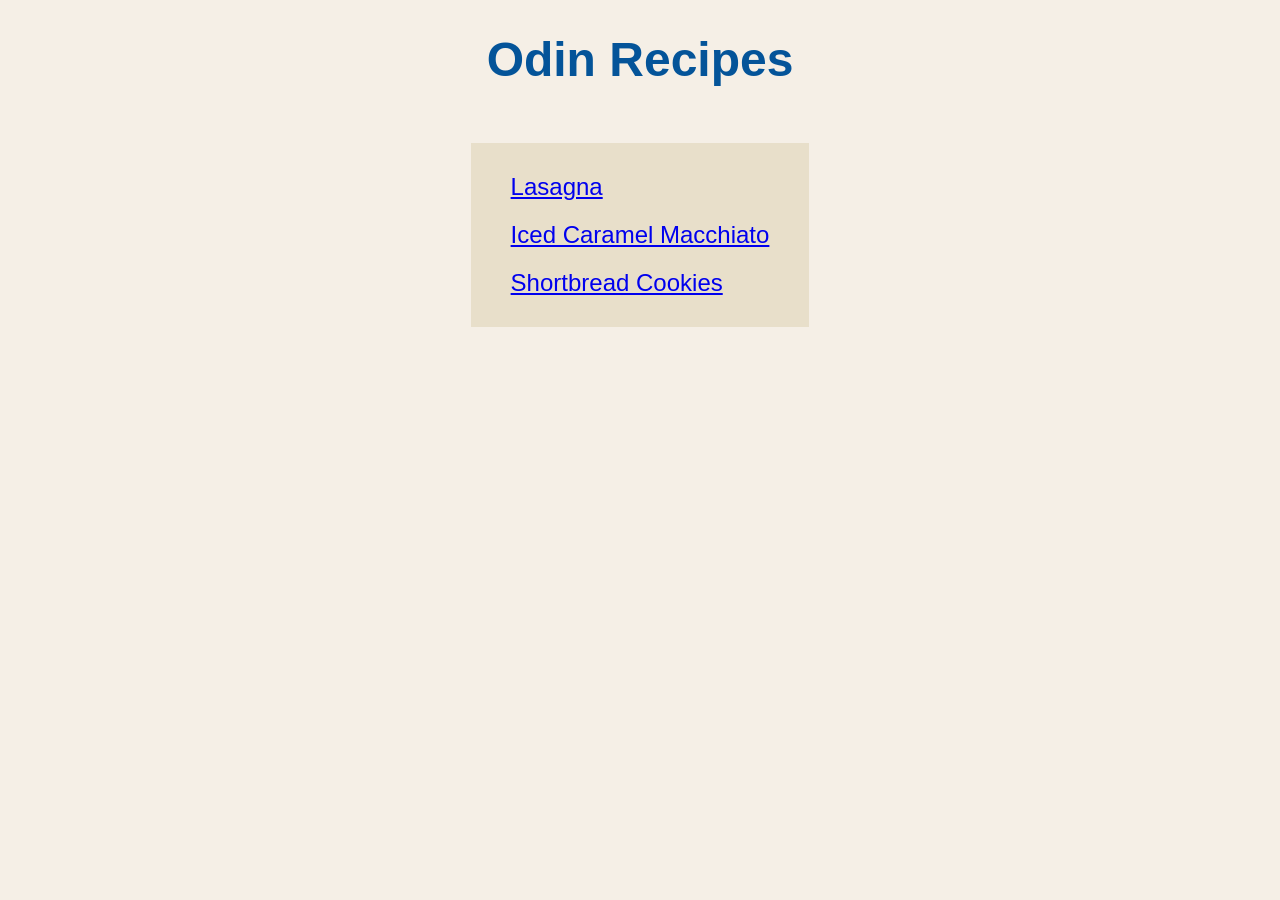
<file: index.html>
<!DOCTYPE html>
<html lang="en">
    <head>
        <meta charset="UTF-8">
        <title>Odin Recipes</title>
        <link rel="stylesheet" href="style.css">
    </head>

    <body>
        <h1 class="title">Odin Recipes</h1>
        
        <ul>
            <li><a href="recipes/lasagna.html">Lasagna</a></li>
            <li><a href="recipes/caramel-macchiato.html">Iced Caramel Macchiato</a></li>
            <li><a href="recipes/shortbread-cookies.html">Shortbread Cookies</a></li>
        </ul>
    </body>
</html>
</file>
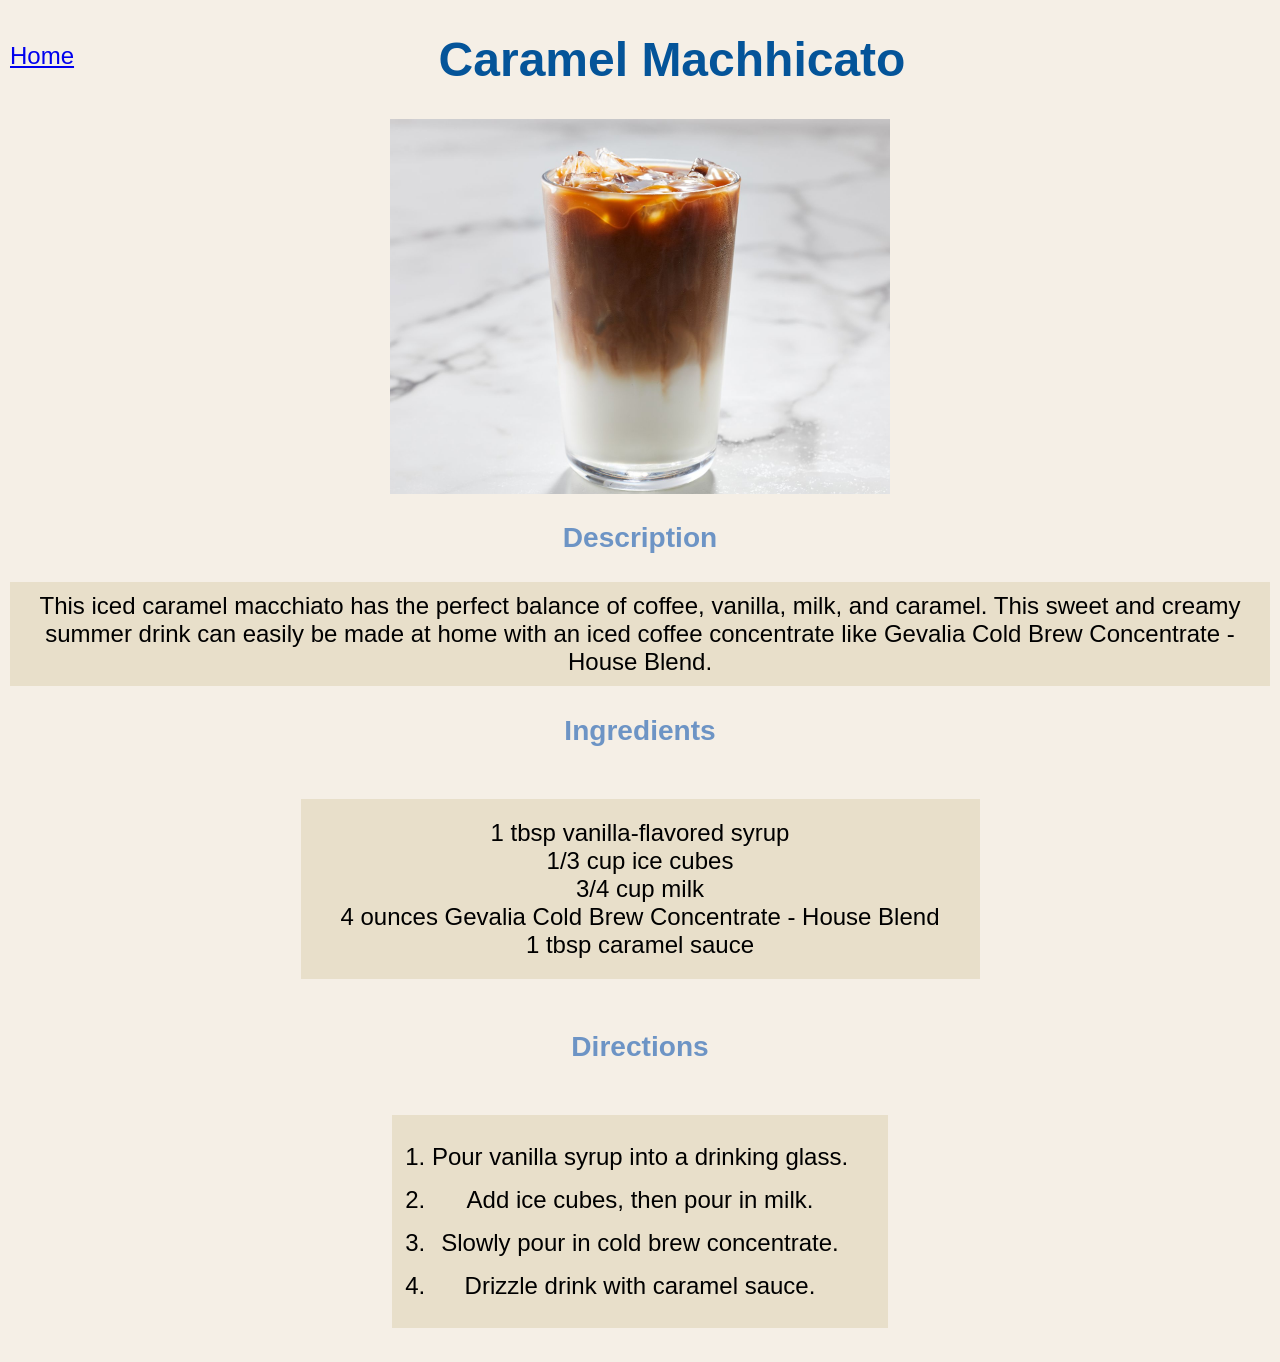
<file: recipes/caramel-macchiato.html>
<!DOCTYPE html>
<html lang="us">
    <head>
        <meta charset="UTF-8">
        <link rel="stylesheet" href="../style.css">
        <title>Caramel Macchiato</title>
    </head>

    <body>
        <a href="../index.html">Home</a>
        <h1>Caramel Machhicato</h1>
        <img src="../images/caramel-macchiato.jpg" width="500" alt="A glass of caramel macchiato. The coffee sits on top of the milk in the glass.">

        <h3>Description</h3>
        <p>
            This iced caramel macchiato has the perfect balance of coffee, vanilla, milk, and caramel. This sweet and creamy summer drink can easily be made at home with an iced coffee concentrate like Gevalia Cold Brew Concentrate - House Blend.
        </p>

        <h3>Ingredients</h3>
        <ul>
            <li>1 tbsp vanilla-flavored syrup</li>
            <li>1/3 cup ice cubes</li>
            <li>3/4 cup milk</li>
            <li>4 ounces Gevalia Cold Brew Concentrate - House Blend</li>
            <li>1 tbsp caramel sauce</li>
        </ul>

        <h3>Directions</h3>
        <ol>
            <li>Pour vanilla syrup into a drinking glass.</li>
            <li>Add ice cubes, then pour in milk.</li>
            <li>Slowly pour in cold brew concentrate.</li>
            <li>Drizzle drink with caramel sauce.</li>
        </ol>
<!--https://www.allrecipes.com/recipe/258686/iced-caramel-macchiato/ -->

    </body>
</html>
</file>
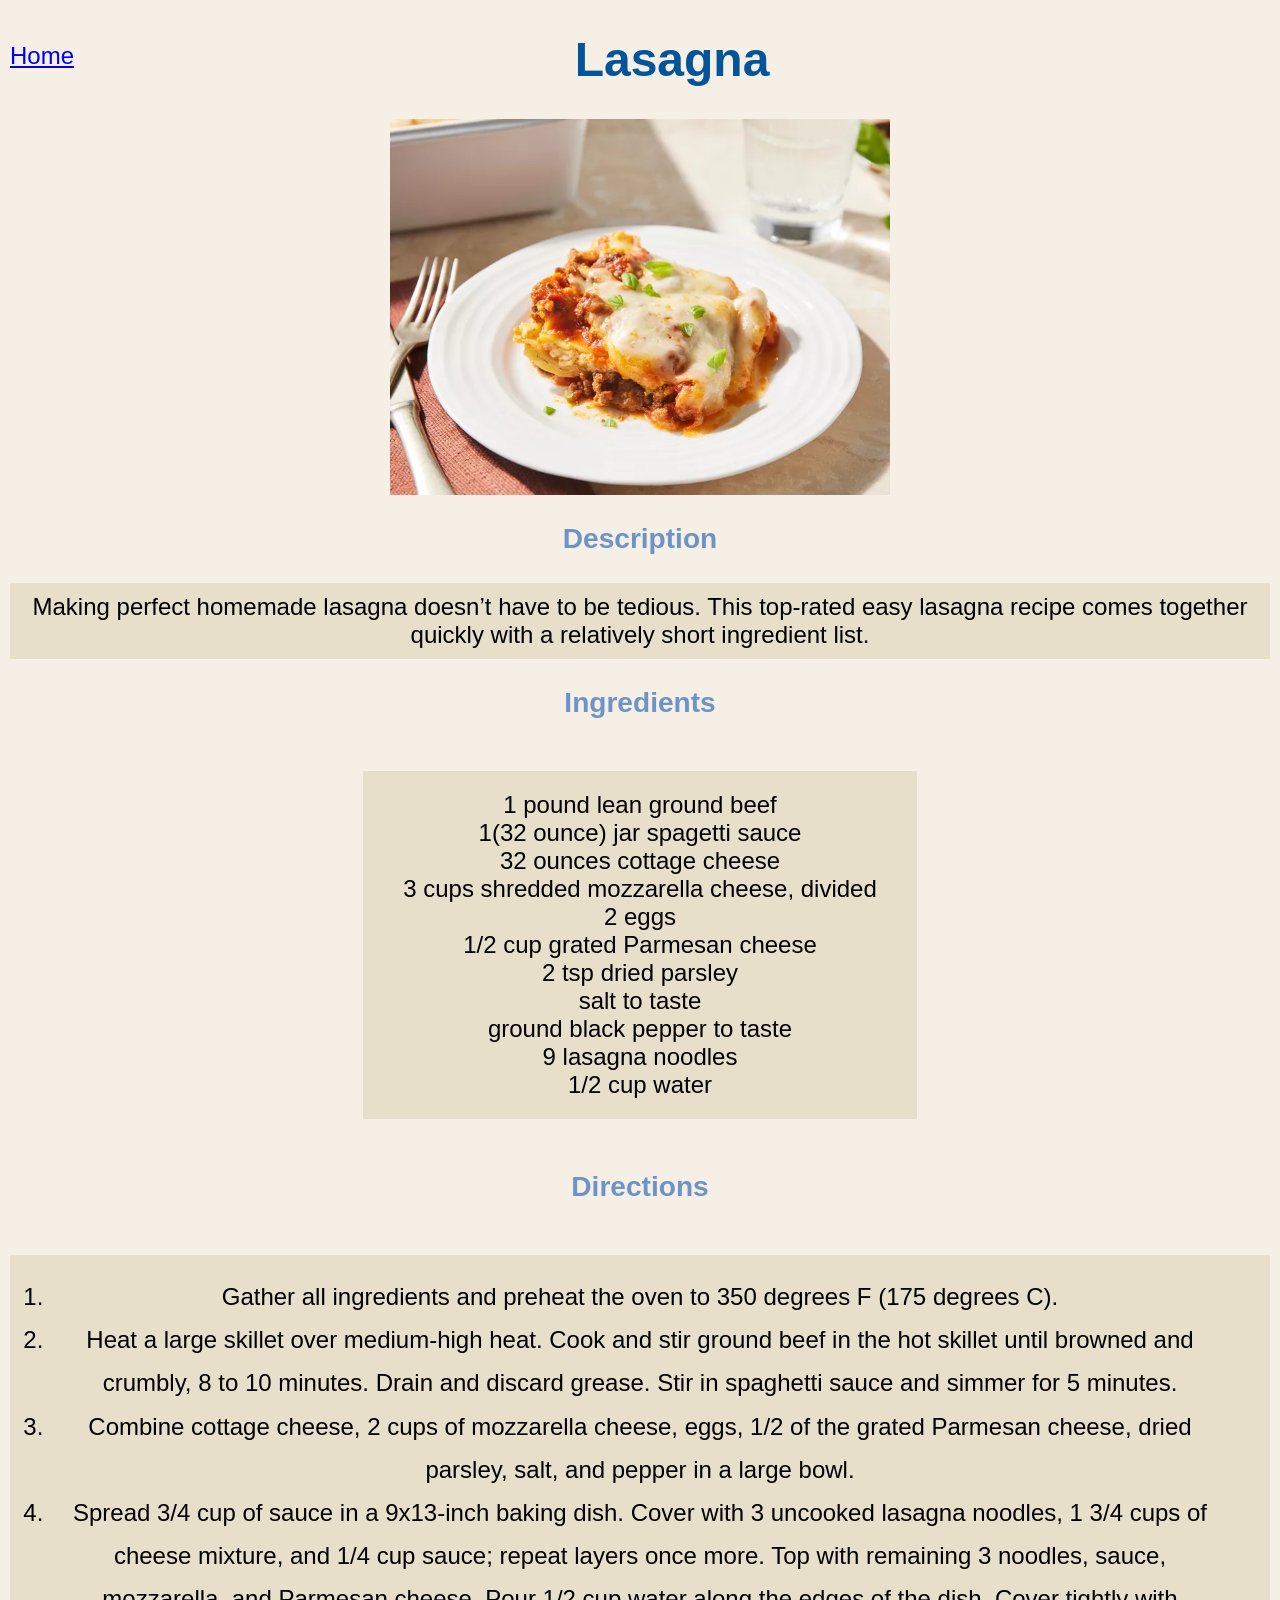
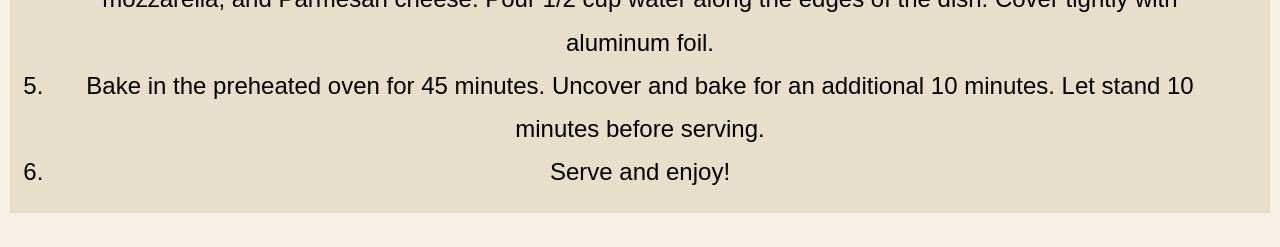
<file: recipes/lasagna.html>
<!DOCTYPE html>
<html lang="en">
    <head>
        <meta charset="UTF-8">
        <link rel="stylesheet" href="../style.css">
        <title>Lasagna</title>
    </head>

    <body>
        <a href="../index.html">Home</a>
        <h1>Lasagna</h1>
        <!--Image here-->
        <img src="../images/lasagna.jpg" width="500" alt="A plate of lasagna">
        <h3>Description</h3>
        <p>
            Making perfect homemade lasagna doesn’t have to be tedious. This top-rated easy lasagna recipe comes together quickly with a relatively short ingredient list. 
        </p>

        <h3>Ingredients</h3>
        <ul>
            <li>1 pound lean ground beef</li>
            <li>1(32 ounce) jar spagetti sauce</li>
            <li>32 ounces cottage cheese</li>
            <li>3 cups shredded mozzarella cheese, divided</li>
            <li>2 eggs</li>
            <li>1/2 cup grated Parmesan cheese</li>
            <li>2 tsp dried parsley</li>
            <li>salt to taste</li>
            <li>ground black pepper to taste</li>
            <li>9 lasagna noodles</li>
            <li>1/2 cup water</li>
        </ul>

        <h3>Directions</h3>
        <ol>
            <li>Gather all ingredients and preheat the oven to 350 degrees F (175 degrees C).</li>
            <li>Heat a large skillet over medium-high heat. Cook and stir ground beef in the hot skillet until browned and crumbly, 8 to 10 minutes. Drain and discard grease. Stir in spaghetti sauce and simmer for 5 minutes.</li>
            <li>Combine cottage cheese, 2 cups of mozzarella cheese, eggs, 1/2 of the grated Parmesan cheese, dried parsley, salt, and pepper in a large bowl.</li>
            <li>Spread 3/4 cup of sauce in a 9x13-inch baking dish. Cover with 3 uncooked lasagna noodles, 1 3/4 cups of cheese mixture, and 1/4 cup sauce; repeat layers once more. Top with remaining 3 noodles, sauce, mozzarella, and Parmesan cheese. Pour 1/2 cup water along the edges of the dish. Cover tightly with aluminum foil.</li>
            <li>Bake in the preheated oven for 45 minutes. Uncover and bake for an additional 10 minutes. Let stand 10 minutes before serving.</li>
            <li>Serve and enjoy!</li>
        </ol>

        <!--https://www.allrecipes.com/recipe/12011/easy-lasagna-ii/ -->
    </body>
</html>
</file>
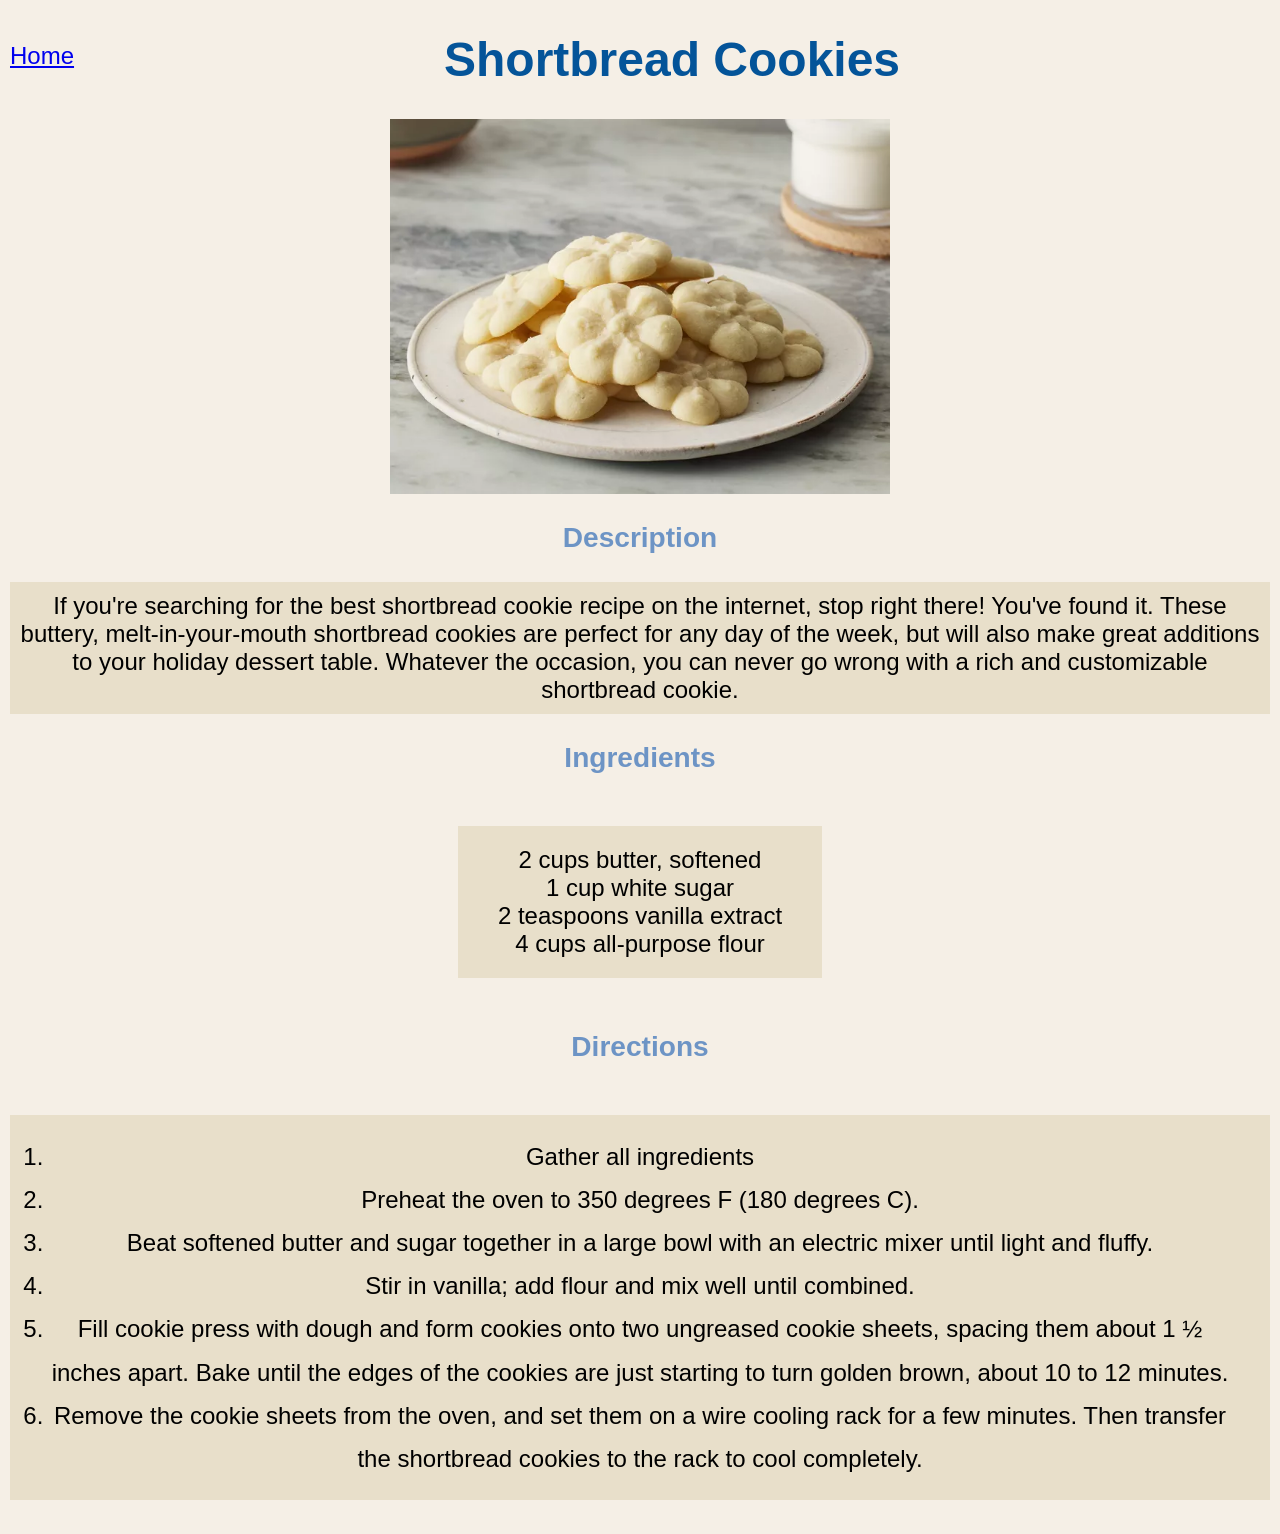
<file: recipes/shortbread-cookies.html>
<!DOCTYPE html>
<html lang="us">
    <head>
        <meta charset="UTF-8">
        <link rel="stylesheet" href="../style.css">
        <title>Shortbread Cookies</title>
    </head>

    <body>
        <a href="../index.html">Home</a>
        <h1>Shortbread Cookies</h1>
        <img src="../images/shortbread-cookies.jpg" width="500" alt="Plate of flower shaped shortbread cookies">

        <h3>Description</h3>
        <p>If you're searching for the best shortbread cookie recipe on the internet, stop right there! You've found it. These buttery, melt-in-your-mouth shortbread cookies are perfect for any day of the week, but will also make great additions to your holiday dessert table. Whatever the occasion, you can never go wrong with a rich and customizable shortbread cookie.</p>

        <h3>Ingredients</h3>
        <ul>
            <li>2 cups butter, softened</li>
            <li>1 cup white sugar</li>
            <li>2 teaspoons vanilla extract</li>
            <li>4 cups all-purpose flour</li>
        </ul>

        <h3>Directions</h3>
        <ol>
            <li>Gather all ingredients</li>
            <li>Preheat the oven to 350 degrees F (180 degrees C).</li>
            <li>Beat softened butter and sugar together in a large bowl with an electric mixer until light and fluffy.</li>
            <li>Stir in vanilla; add flour and mix well until combined.</li>
            <li>Fill cookie press with dough and form cookies onto two ungreased cookie sheets, spacing them about 1 ½ inches apart. Bake until the edges of the cookies are just starting to turn golden brown, about 10 to 12 minutes.</li>
            <li>Remove the cookie sheets from the oven, and set them on a wire cooling rack for a few minutes. Then transfer the shortbread cookies to the rack to cool completely.</li>
        </ol>

        <!--https://www.allrecipes.com/recipe/10269/shortbread-cookies-ii/ -->
        
    </body>
</html>
</file>
<file: style.css>
:root{
    --white-off: #F5EFE6;
    --tan: #E8DFCA;
    --blue-med: #6D94C5;
    --blue-dark: #045499;
}

body{
 margin: 10px;
 background-color: var(--white-off);
 font-family: 'Lucida Console', Monaco, Arial;
 font-size: 24px;
 text-align: center;
}

a{
    float: left;
    line-height: 2;
}

p, ul, ol{
    background-color: var(--tan);
}

p{
    padding: 10px;
}

h1{
    color: var(--blue-dark);
}

h3{
    color: var(--blue-med);
}

ul, ol{
    padding: 20px 40px;
    margin-right: auto;
    display: inline-block;
}

ul{
    list-style-type: none;
}

ol{
    line-height: 1.8;
}

img{
    display: block;
    margin: auto;
}
</file>
